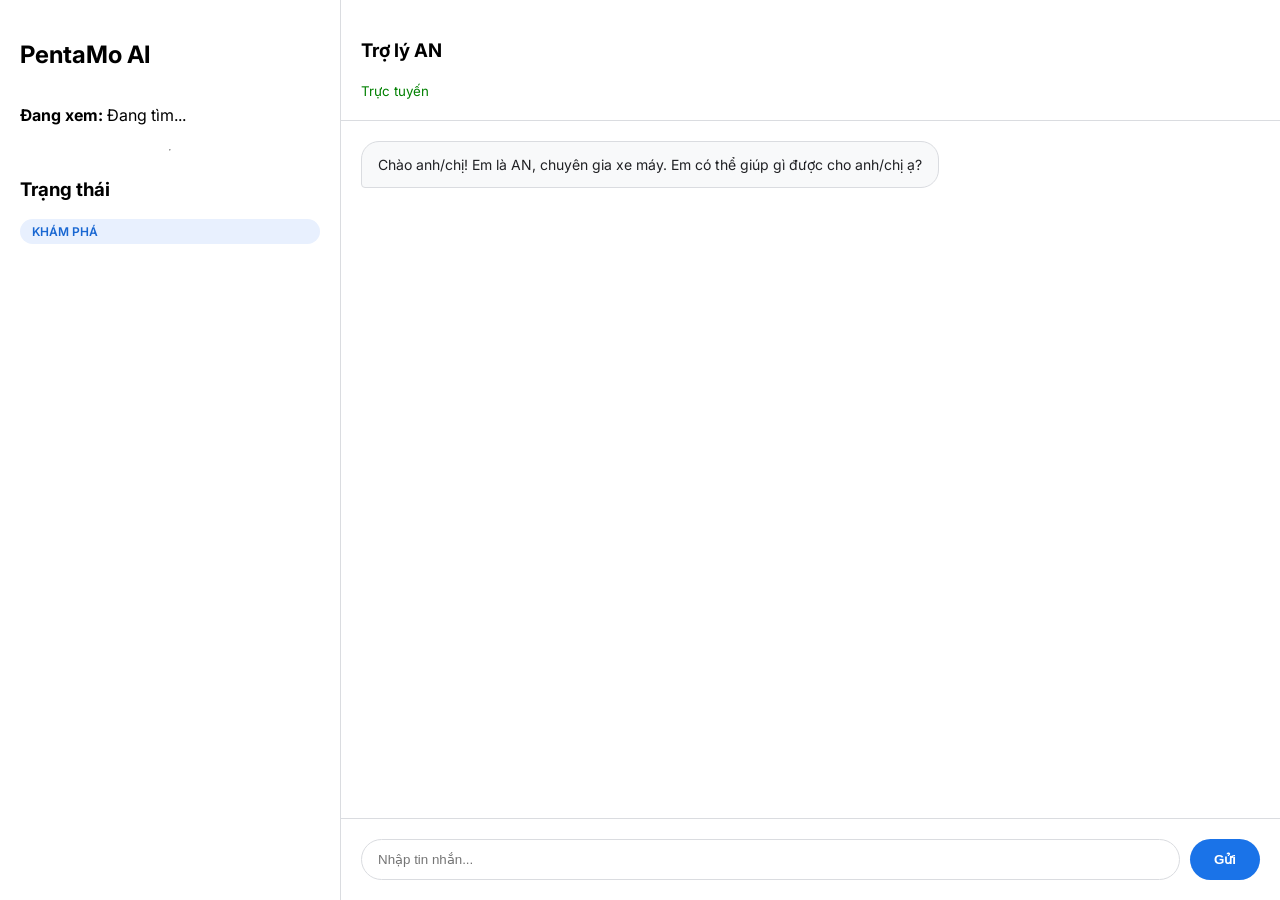
<file: Documents/pentaMo/chat.html>
<!DOCTYPE html>
<html lang="vi">
<head>
    <meta charset="UTF-8">
    <meta name="viewport" content="width=device-width, initial-scale=1.0">
    <title>PentaMo AI Chat - Giao dịch Thông minh</title>
    <link href="https://fonts.googleapis.com/css2?family=Inter:wght@400;500;600&display=swap" rel="stylesheet">
    <style>
        :root {
            --primary: #1a73e8;
            --bg-light: #f8f9fa;
            --text-dark: #202124;
            --border: #dadce0;
        }
        body {
            font-family: 'Inter', sans-serif;
            background: var(--bg-light);
            margin: 0;
            display: flex;
            height: 100vh;
        }
        .sidebar {
            width: 300px;
            background: white;
            border-right: 1px solid var(--border);
            padding: 20px;
            display: flex;
            flex-direction: column;
        }
        .chat-main {
            flex: 1;
            display: flex;
            flex-direction: column;
            background: white;
        }
        .header {
            padding: 20px;
            border-bottom: 1px solid var(--border);
            display: flex;
            justify-content: space-between;
            align-items: center;
        }
        .stage-badge {
            padding: 5px 12px;
            border-radius: 20px;
            font-size: 12px;
            font-weight: 600;
            text-transform: uppercase;
        }
        .stage-discovery { background: #e8f0fe; color: #1967d2; }
        .stage-matching { background: #fef7e0; color: #b06000; }
        .stage-appointment { background: #e6f4ea; color: #137333; }

        .messages-container {
            flex: 1;
            padding: 20px;
            overflow-y: auto;
            display: flex;
            flex-direction: column;
            gap: 15px;
        }
        .message {
            max-width: 70%;
            padding: 12px 16px;
            border-radius: 18px;
            font-size: 14px;
            line-height: 1.5;
        }
        .msg-buyer {
            align-self: flex-end;
            background: var(--primary);
            color: white;
            border-bottom-right-radius: 4px;
        }
        .msg-agent {
            align-self: flex-start;
            background: var(--bg-light);
            color: var(--text-dark);
            border-bottom-left-radius: 4px;
            border: 1px solid var(--border);
        }
        .input-area {
            padding: 20px;
            border-top: 1px solid var(--border);
            display: flex;
            gap: 10px;
        }
        input {
            flex: 1;
            padding: 12px 16px;
            border: 1px solid var(--border);
            border-radius: 24px;
            outline: none;
        }
        button {
            background: var(--primary);
            color: white;
            border: none;
            padding: 0 24px;
            border-radius: 24px;
            font-weight: 600;
            cursor: pointer;
        }
    </style>
</head>
<body>
    <div class="sidebar">
        <h2>PentaMo AI</h2>
        <div id="listing-info">
            <p><strong>Đang xem:</strong> <span id="current-bike">Đang tìm...</span></p>
        </div>
        <hr>
        <h3>Trạng thái</h3>
        <div id="lead-status" class="stage-badge stage-discovery">Khám phá</div>
    </div>
    
    <div class="chat-main">
        <div class="header">
            <div class="user-info">
                <h3>Trợ lý AN</h3>
                <small id="connection-status">Đang kết nối...</small>
            </div>
        </div>
        
        <div id="messages" class="messages-container">
            <div class="message msg-agent">Chào anh/chị! Em là AN, chuyên gia xe máy. Em có thể giúp gì được cho anh/chị ạ?</div>
        </div>
        
        <div class="input-area">
            <input type="text" id="user-input" placeholder="Nhập tin nhắn..." onkeypress="if(event.key==='Enter') sendMessage()">
            <button onclick="sendMessage()">Gửi</button>
        </div>
    </div>

    <script>
        const convId = new URLSearchParams(window.location.search).get('id') || 'demo-123';
        let currentState = { lead_stage: 'DISCOVERY' };

        function updateUI(state) {
            const statusBadge = document.getElementById('lead-status');
            statusBadge.innerText = state.lead_stage;
            statusBadge.className = 'stage-badge stage-' + state.lead_stage.toLowerCase();
            
            if (state.listing_context && state.listing_context.brand) {
                document.getElementById('current-bike').innerText = state.listing_context.brand + ' ' + (state.listing_context.model_line || '');
            }
        }

        async function sendMessage() {
            const input = document.getElementById('user-input');
            const text = input.value.trim();
            if (!text) return;

            addMessage(text, 'buyer');
            input.value = '';

            try {
                const response = await fetch(`/api/conversations/${convId}/messages`, {
                    method: 'POST',
                    headers: { 'Content-Type': 'application/json' },
                    body: JSON.stringify({ text, sender_type: 'buyer', sender_id: 'user_1' })
                });
                const data = await response.json();
                addMessage(data.message, 'agent');
                if (data.state) updateUI(data.state);
            } catch (err) {
                console.error(err);
            }
        }

        function addMessage(text, sender) {
            const container = document.getElementById('messages');
            const div = document.createElement('div');
            div.className = `message msg-${sender}`;
            div.innerText = text;
            container.appendChild(div);
            container.scrollTop = container.scrollHeight;
        }

        // Mock WebSocket setup (In real impl, use Socket.io or native WS)
        setTimeout(() => {
            document.getElementById('connection-status').innerText = 'Trực tuyến';
            document.getElementById('connection-status').style.color = 'green';
        }, 1000);
    </script>
</body>
</html>
</file>
